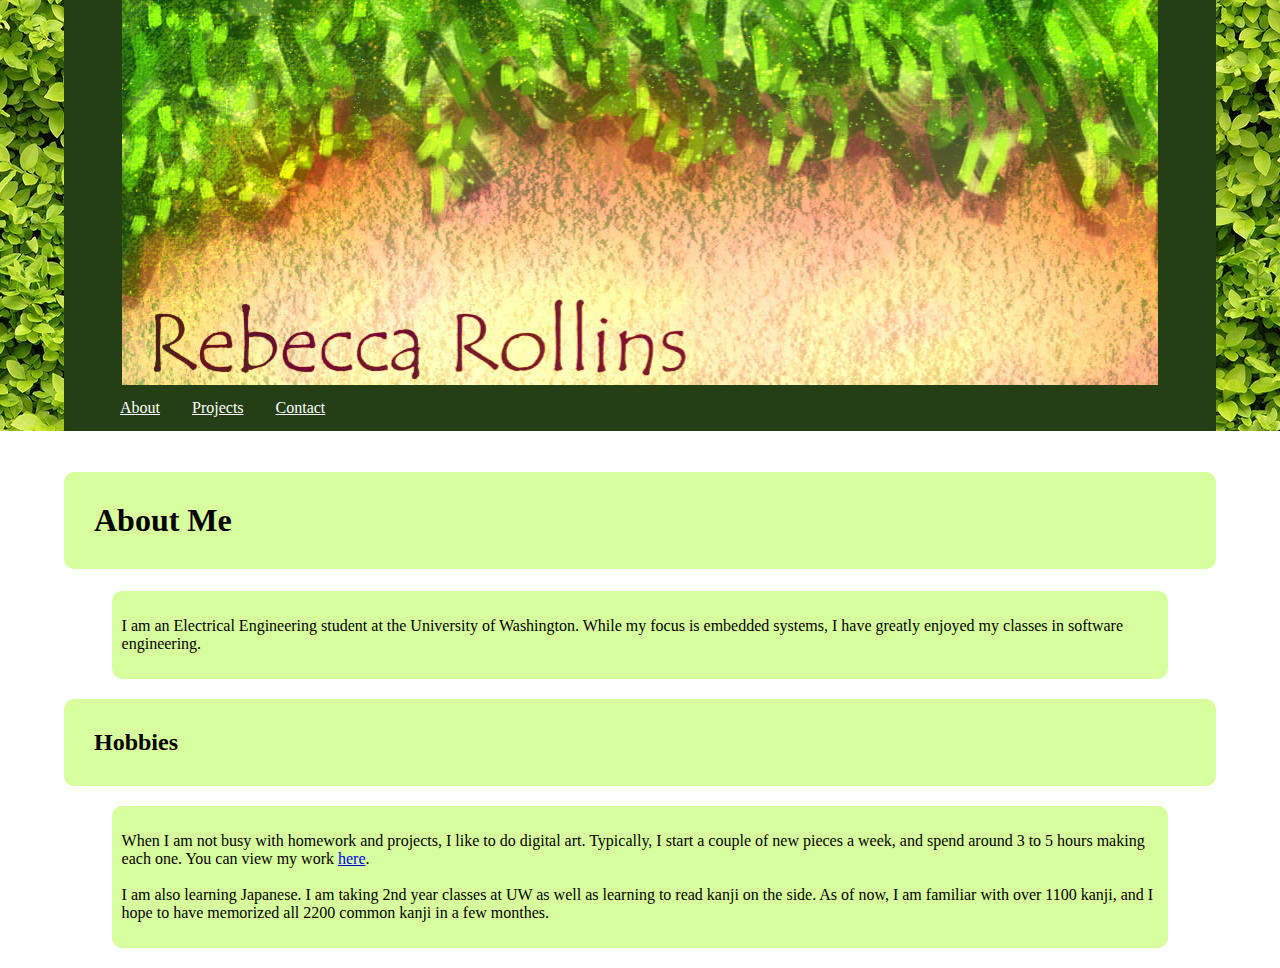
<file: index.html>
<!DOCTYPE html>
<html lang="en">
	<head>
		<!--
		Name: Rebecca Rollins
		Description: An html file for the index webpage for my personal website.
		 -->
		<meta charset="UTF-8">
		<meta name="description" content="Rebecca Rollins, Personal Website">
		<meta name="keywords" content="Rebecca,Rollins,UW,Student,rrolli,software,EE,Electrincal,Engineering">
		<meta name="author" content="Rebecca Rollins">
		
		<link rel="icon" type="img/ico" href="images/favicon.ico">

		<title>Rebecca Rollins, personal website</title>
		<link href="index.css" type="text/css" rel="stylesheet" />
	</head>
	<body>
		<div id="bannerBG">
			<div id="header">
				<div id="banner" class="main"></div>
				<ul>
					<li><a href="index.html">About</a></li>
					<li><a href="projects.html">Projects</a></li>
					<li><a href="contact.html">Contact</a></li>
				</ul>
			</div>
		</div>
		
		<div class="main">
			<h1>About Me</h1>

			<div>
				<p>
					I am an Electrical Engineering student at the University of Washington. 
					While my focus is embedded systems, I have greatly enjoyed my classes in software engineering.
				</p>
			</div>

			<h2>Hobbies</h2>

			<div>
				<p>
					When I am not busy with homework and projects, I like to do digital art. Typically,
					I start a couple of new pieces a week, and spend around 3 to 5 hours making each one. 
					You can view my work <a href="http://www.wysp.ws/3beccaboo/">here</a>.
					<br>
					<br>
					I am also learning Japanese. I am taking 2nd year classes at UW as well as learning to read kanji on the side.
					As of now, I am familiar with over 1100 kanji, and I hope to have memorized all 2200 common kanji in a few monthes.
				</p>
			</div>
			<div id="footer"></div>
		</div>
	</body>
</html>
</file>
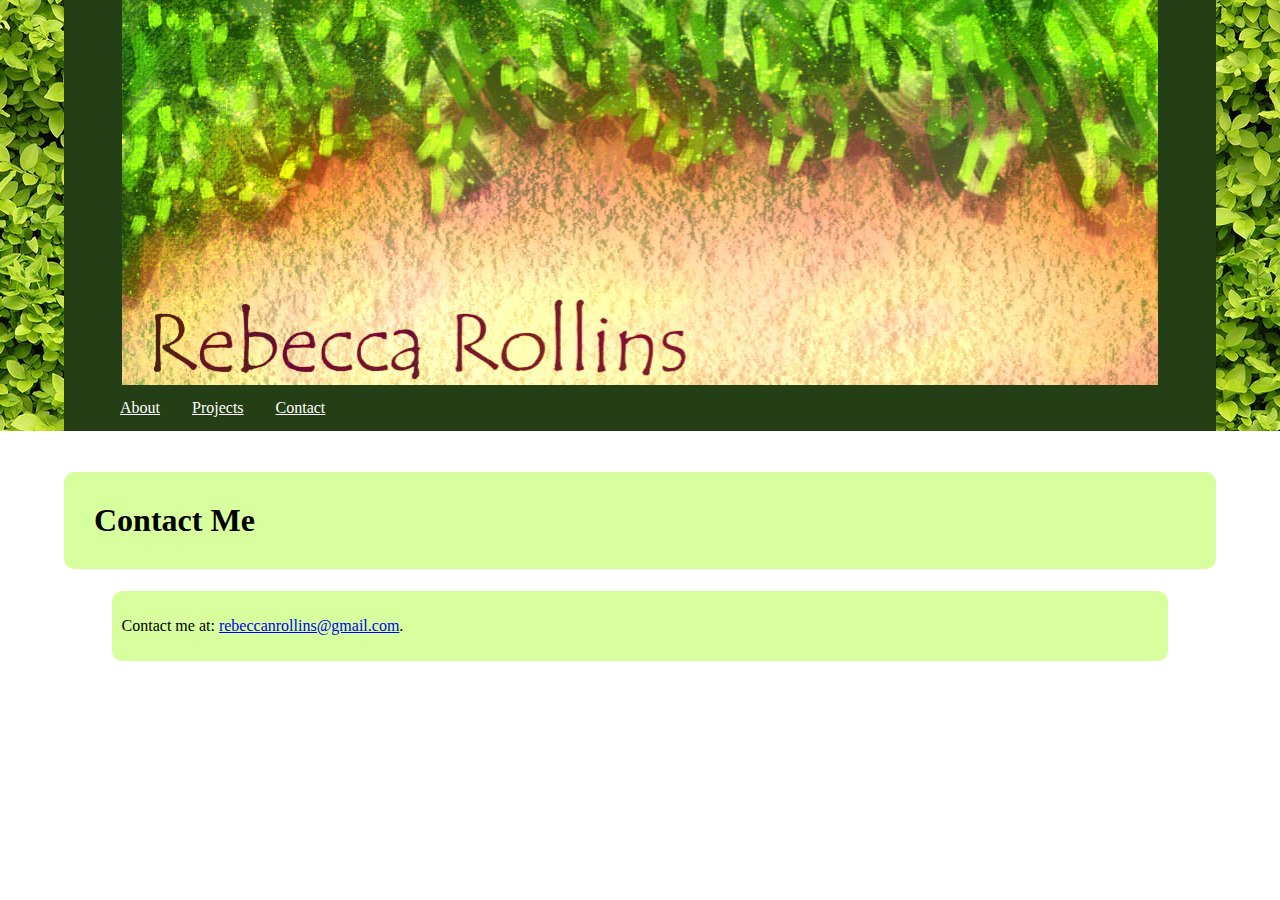
<file: contact.html>
<!DOCTYPE html>
<html lang="en">
	<head>
		<!--
		Name: Rebecca Rollins
		Description: An html file for the contact webpage for my personal website.
		 -->
		<meta charset="UTF-8">
		<meta name="description" content="Rebecca Rollins - Contact">
		<meta name="keywords" content="Rebecca,Rollins,UW,Student,rrolli,software,EE,Electrincal,Engineering">
		<meta name="author" content="Rebecca Rollins">
		
		<link rel="icon" type="img/ico" href="images/favicon.ico">
		
		<title>Rebecca Rollins, personal website</title>
		<link href="index.css" type="text/css" rel="stylesheet" />
	</head>
	<body>
		<div id="bannerBG">
			<div id="header">
				<div id="banner" class="main"></div>
				<ul>
					<li><a href="index.html">About</a></li>
					<li><a href="projects.html">Projects</a></li>
					<li><a href="contact.html">Contact</a></li>
				</ul>
			</div>
		</div>
		
		<div class="main">
			<h1>Contact Me</h1>

			<div>
				<p>
					Contact me at: <a href="mailto:rebeccanrollins@gmail.com">rebeccanrollins@gmail.com</a>.
				</p>
			</div>

			<div id="footer"></div>
		</div>
		
	</body>
</html>
</file>
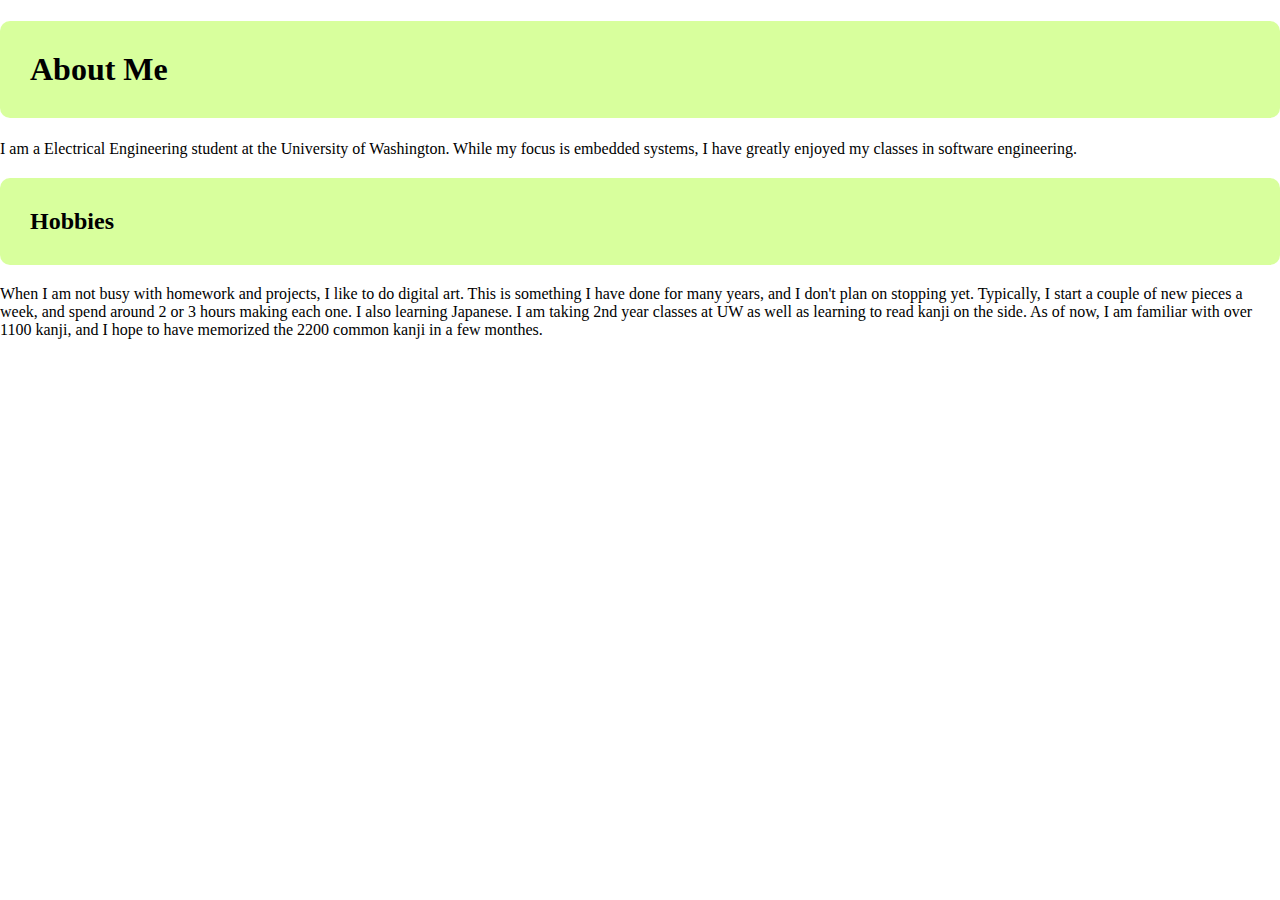
<file: home.html>
<!DOCTYPE html>
<html lang="en">
	<head>
		<!--
		Name: Rebecca Rollins
		Description: An html file for the home webpage for my personal website.
					This code describes the content of the webpage.
		 -->
		<title>Rebecca Rollins</title>
		<link href="index.css" type="text/css" rel="stylesheet" />
	</head>
	<body>
	
		<h1>About Me</h1>
		<p>
			I am a Electrical Engineering student at the University of Washington. While my focus is embedded systems,
      I have greatly enjoyed my classes in software engineering.
		</p>
    
    <h2>Hobbies</h2>
    <p>
      When I am not busy with homework and projects, I like to do digital art. This is something I have done for many years,
      and I don't plan on stopping yet. Typically, I start a couple of new pieces a week, and spend around 2 or 3 hours making each one.
      
      I also learning Japanese. I am taking 2nd year classes at UW as well as learning to read kanji on the side.
      As of now, I am familiar with over 1100 kanji, and I hope to have memorized the 2200 common kanji in a few monthes.
    </p>
		
	</body>
</html>
</file>
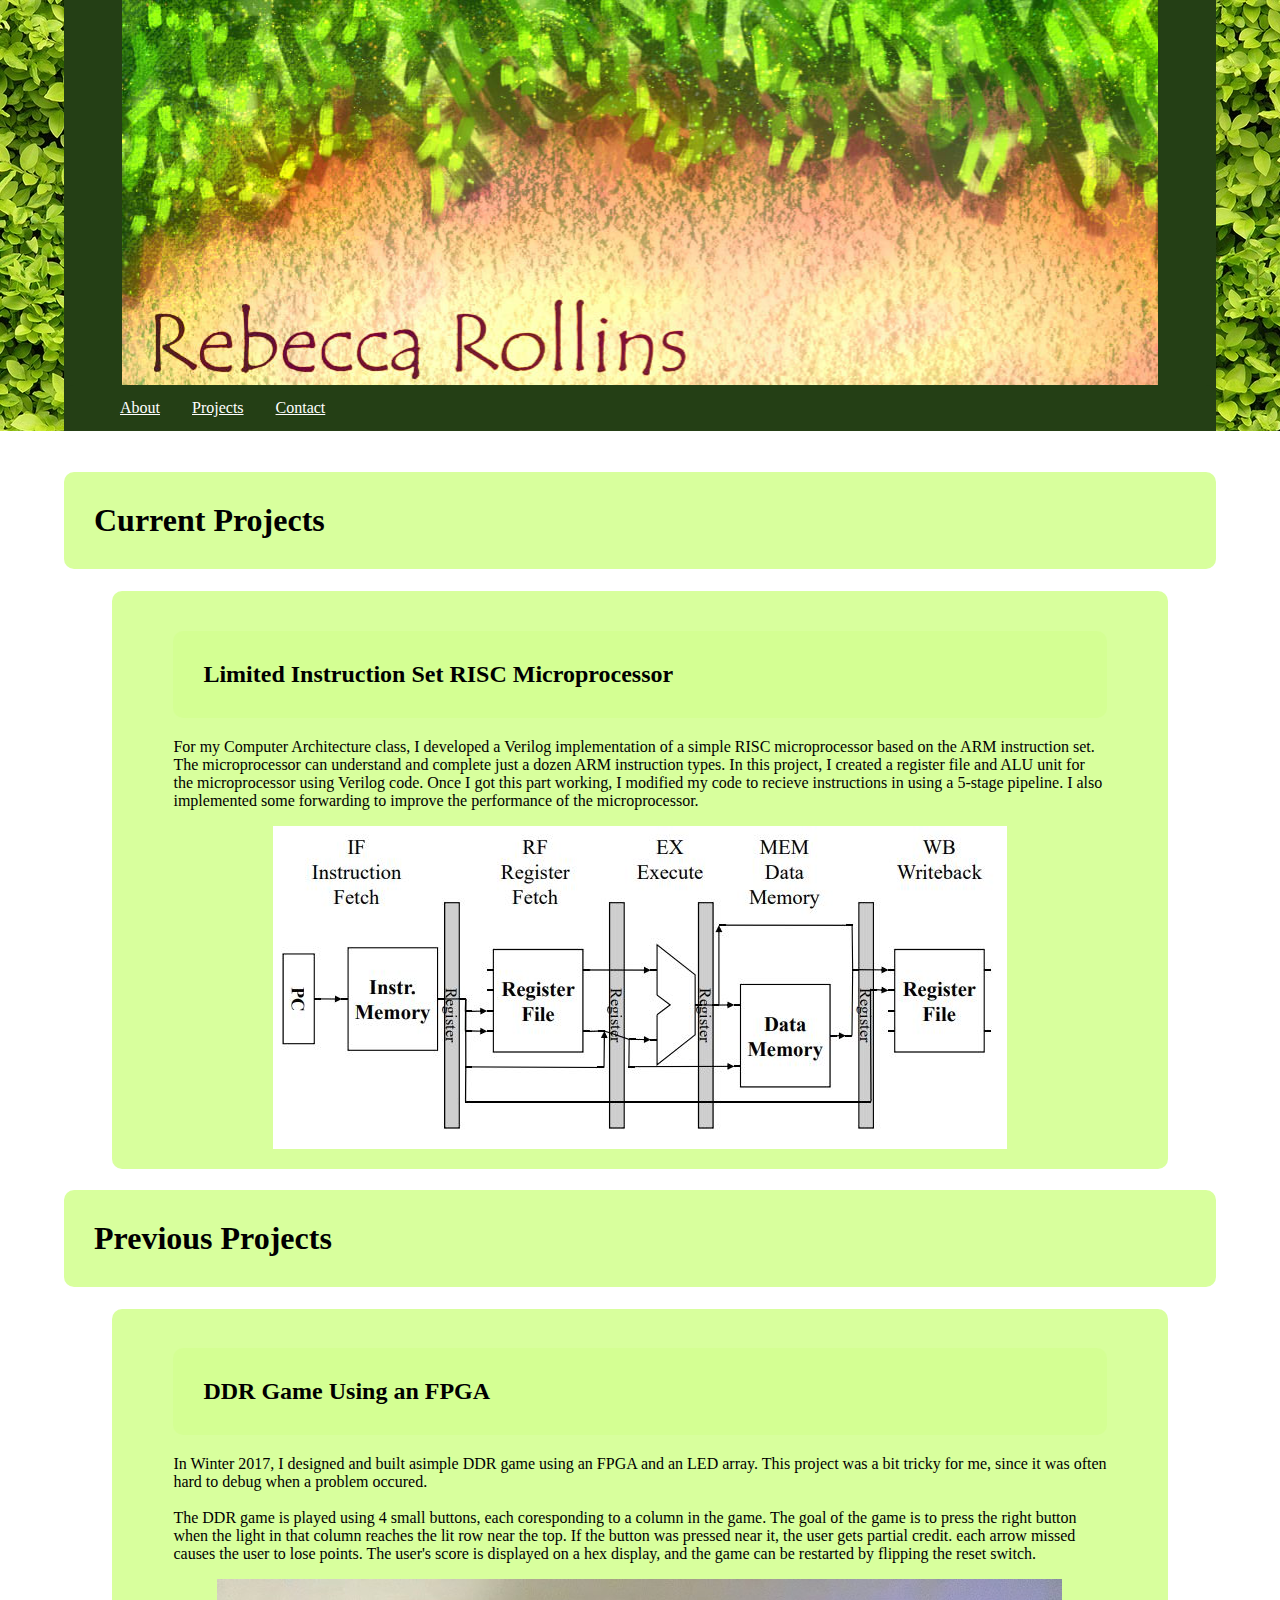
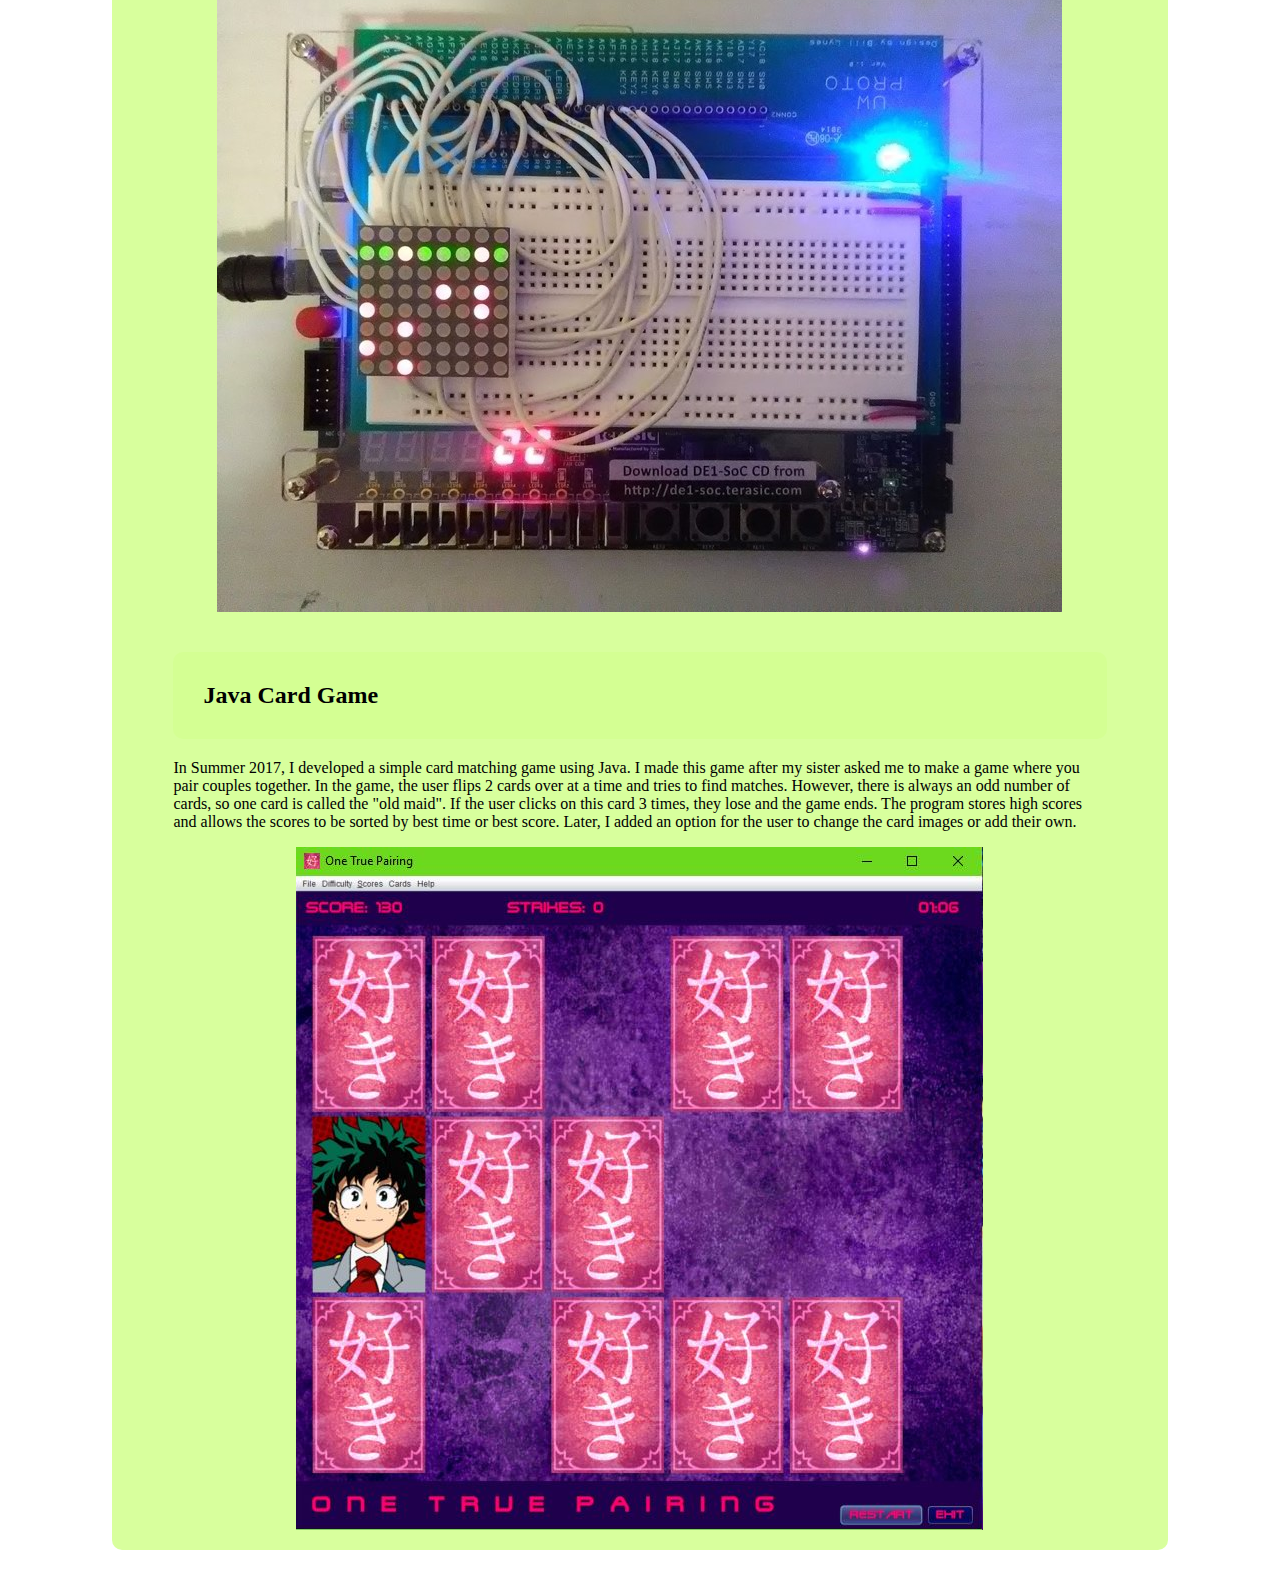
<file: projects.html>
<!DOCTYPE html>
<html lang="en">
	<head>
		<!--
		Name: Rebecca Rollins
		Description: An html file for the projects webpage for my personal website.
		 -->
		<meta charset="UTF-8">
		<meta name="description" content="Rebecca Rollins - Personal Projects">
		<meta name="keywords" content="Rebecca,Rollins,UW,Student,rrolli,software,EE,Electrincal,Engineering">
		<meta name="author" content="Rebecca Rollins">
		
		<link rel="icon" type="img/ico" href="images/favicon.ico">
		
		<title>Rebecca Rollins, personal website</title>
		<link href="index.css" type="text/css" rel="stylesheet" />
	</head>
	<body>
		<div id="bannerBG">
			<div id="header">
				<div id="banner" class="main"></div>
				<ul>
					<li><a href="index.html">About</a></li>
					<li><a href="projects.html">Projects</a></li>
					<li><a href="contact.html">Contact</a></li>
				</ul>
			</div>
		</div>
		
		<div class="main">
			<h1>Current Projects</h1>

			<div>
				<div class="project">
					<h2>Limited Instruction Set RISC Microprocessor</h2>
					<p>
					For my Computer Architecture class, I developed a Verilog implementation of a simple RISC microprocessor
					based on the ARM instruction set. The microprocessor can understand and complete just a dozen ARM instruction types. 
					In this project, I created a register file and ALU unit for the microprocessor using Verilog code. 
					Once I got this part working, I modified my code to recieve instructions in using a 5-stage pipeline. 
					I also implemented some forwarding to improve the performance of the microprocessor.
					</p>
					
					<img src="images/5pipeline.JPG" alt="5-stage pipeline computer architecture">
				</div>
			</div>

			<h1>Previous Projects</h1>

			<div>
				<div class="project">
					<h2>DDR Game Using an FPGA</h2>
					<p>
					In Winter 2017, I designed and built asimple DDR game using an FPGA and an LED array. This project was a bit
					tricky for me, since it was often hard to debug when a problem occured. 
					<br>
					<br>
					The DDR game is played using 4 small buttons, 
					each coresponding to a column in the game. The goal of the game is to press the right button when the light in that
					column reaches the lit row near the top. If the button was pressed near it, the user gets partial credit. each arrow missed
					causes the user to lose points.
					The user's score is displayed on a hex display, and the game can be restarted by flipping the reset switch.
					</p>
					<img src="images/DDR.jpg" alt="DDR Game Using FPGA">
				</div>
				<div class="project">
					<h2>Java Card Game</h2>
					<p>
					In Summer 2017, I developed a simple card matching game using Java. I made this game after my sister asked me
					to make a game where you pair couples together. In the game, the user flips 2 cards over at a 
					time and tries to find matches. However, there is always an odd number of cards, so one card is 
					called the "old maid". If the user clicks on this card 3 times, they lose and the game ends. The program stores high 
					scores and allows the scores to be sorted by best time or best score. Later, I added an option for the user to
					change the card images or add their own.
					</p>
					<img src="images/OTP_screenshot.JPG" alt="OTP Game">
				</div>
			</div>

			<div id="footer"></div>
		</div>
	</body>
</html>
</file>
<file: index.css>
/*
	Name: Rebecca Rollins
	Description: An css file for the the index webpage.
*/
body {
	background-color: white;
	font-family: Georgia, Times New Roman, serif;
	margin: 0px;
}
h1, h2, div {
	background-color: rgba(212,255,146,0.9);
	border-radius: 10px;
	margin-left: auto;
	margin-right: auto;
	overflow: hidden;
	padding: 30px;
}
.main {
	background-color: transparent;
	margin-left: auto;
	margin-right: auto;
	padding: 20px;
	padding-top: 0px
	text-align: left;
}
#bannerBG {
	background-image: url("images/BG.jpg");
	border-radius: 0px;
	padding: 0px;
	width:100%
}
.project {
	background-color: transparent;
}
div {
	width: 90%;
	padding: 10px;
}
img {
    	display: block;
    	margin-left: auto;
	margin-right: auto;
}
#header, .main {
	max-width: 1250px;
}
#header, #footer { 
	background-color: #243f15;
	border-radius: 0px;
	padding: 0px;
}
#banner {
	background-color: transparent;
	background-image: url("images/website banner.jpeg");
	background-repeat: no-repeat;
	border-radius: 0px;
	height: 375px;
	margin-left: auto;
	margin-right: auto;
	max-width: 1400px;
	overflow: hidden;
	padding: 0px;
    	padding-bottom: 10px;
}
ul {
	background-color: #243f15;
	border-radius: 10px;
	list-style: none;
	margin: 0;
	overflow: hidden;
}
li {
	float: left;	
}
li a {
	display: block;
	color: white;
	text-align: center;
	padding: 14px 16px;
}
li a:hover {
	background-color: #89d12b;	
}
</file>
